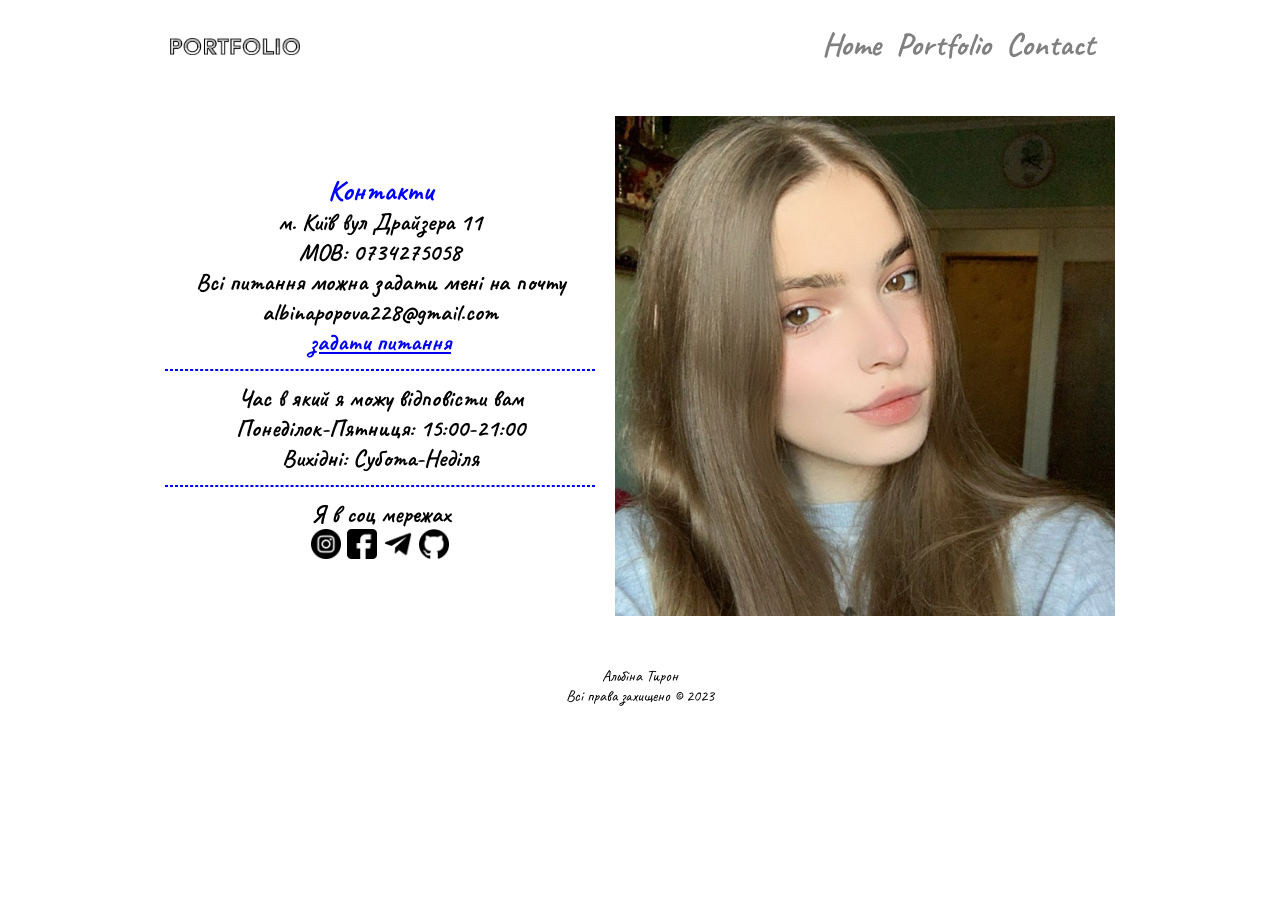
<file: contact.html>
<!DOCTYPE html>
<html lang="ua">
  
<head>
  <meta charset="UTF-8">
  <title>Portfolio</title>
  <link rel="stylesheet" href="style.css">
</head>

<body>

  <header>
    <div class="logo-div">
        <a class="navbar-logo" href="index.html"><img class="logo" src="img/Daco_2473909.png"></a>
      </div>

    <ul class="menu">
      <li><a href="index.html">Home</a></li>
      <li><a href="portfolio.html">Portfolio</a></li>
      <li><a href="contact.html">Contact</a></li>
    </ul>

  </header>

  <main>
    <div class="block">
      <div class="info">
        <div class="title">Контакти</div>
        <div class="text center-text">
          <div>м. Київ вул Драйзера 11</div>
          <div>MOB: 0734275058</div>
          <div>Всі питання можна задати мені на почту albinapopova228@gmail.com</div>
          <div>
            <a href="mailto:albinapopova228@gmail.com">задати питання</a> 
          </div>
          <hr>
          <div>Час в який я можу відповісти вам</div>
          <div>Понеділок-Пятниця: 15:00-21:00</div>
          <div>Вихідні: Субота-Неділя</div>
          <hr>
          <div>Я в соц мережах</div>
          <div>

            <a href="https://www.instagram.com/qqwqwwwwqewqwwqwe/" target="_blank"><img class="icon" src="./img/free-icon-instagram-1384015.png"></a>

            <a href="https://www.facebook.com/profile.php?id=100093651501587" target="_blank"><img class="icon" src="./img/free-icon-facebook-1051309.png"></a>
            <a href="https://t.me/hllw1x" target="_blank"><img class="icon" src="./img/free-icon-telegram-4701496.png"></a>
            <a href="https://github.com/aqeansiz" target="_blank"><img class="icon" src="./img/free-icon-github-733609.png"></a>

          </div>
        </div>
      </div>
      
      <div class="img">
        <img src="./img/avatar.jpg" width="500px" alt="" onclick="openImage(this)">
      </div>
    </div>
    
  </main>

  <footer>
    <div class="info">Альбіна Тирон</div>
    <div class="copiright">Всі права захищено © 2023</div>
  </footer>

  <div id="modal" class="modal">
    <span class="close" onclick="closeImage()">&times;</span>
    <img id="modal-image" class="modal-content">
  </div>

  <script src="script.js"></script>


</body>

</html>
</file>
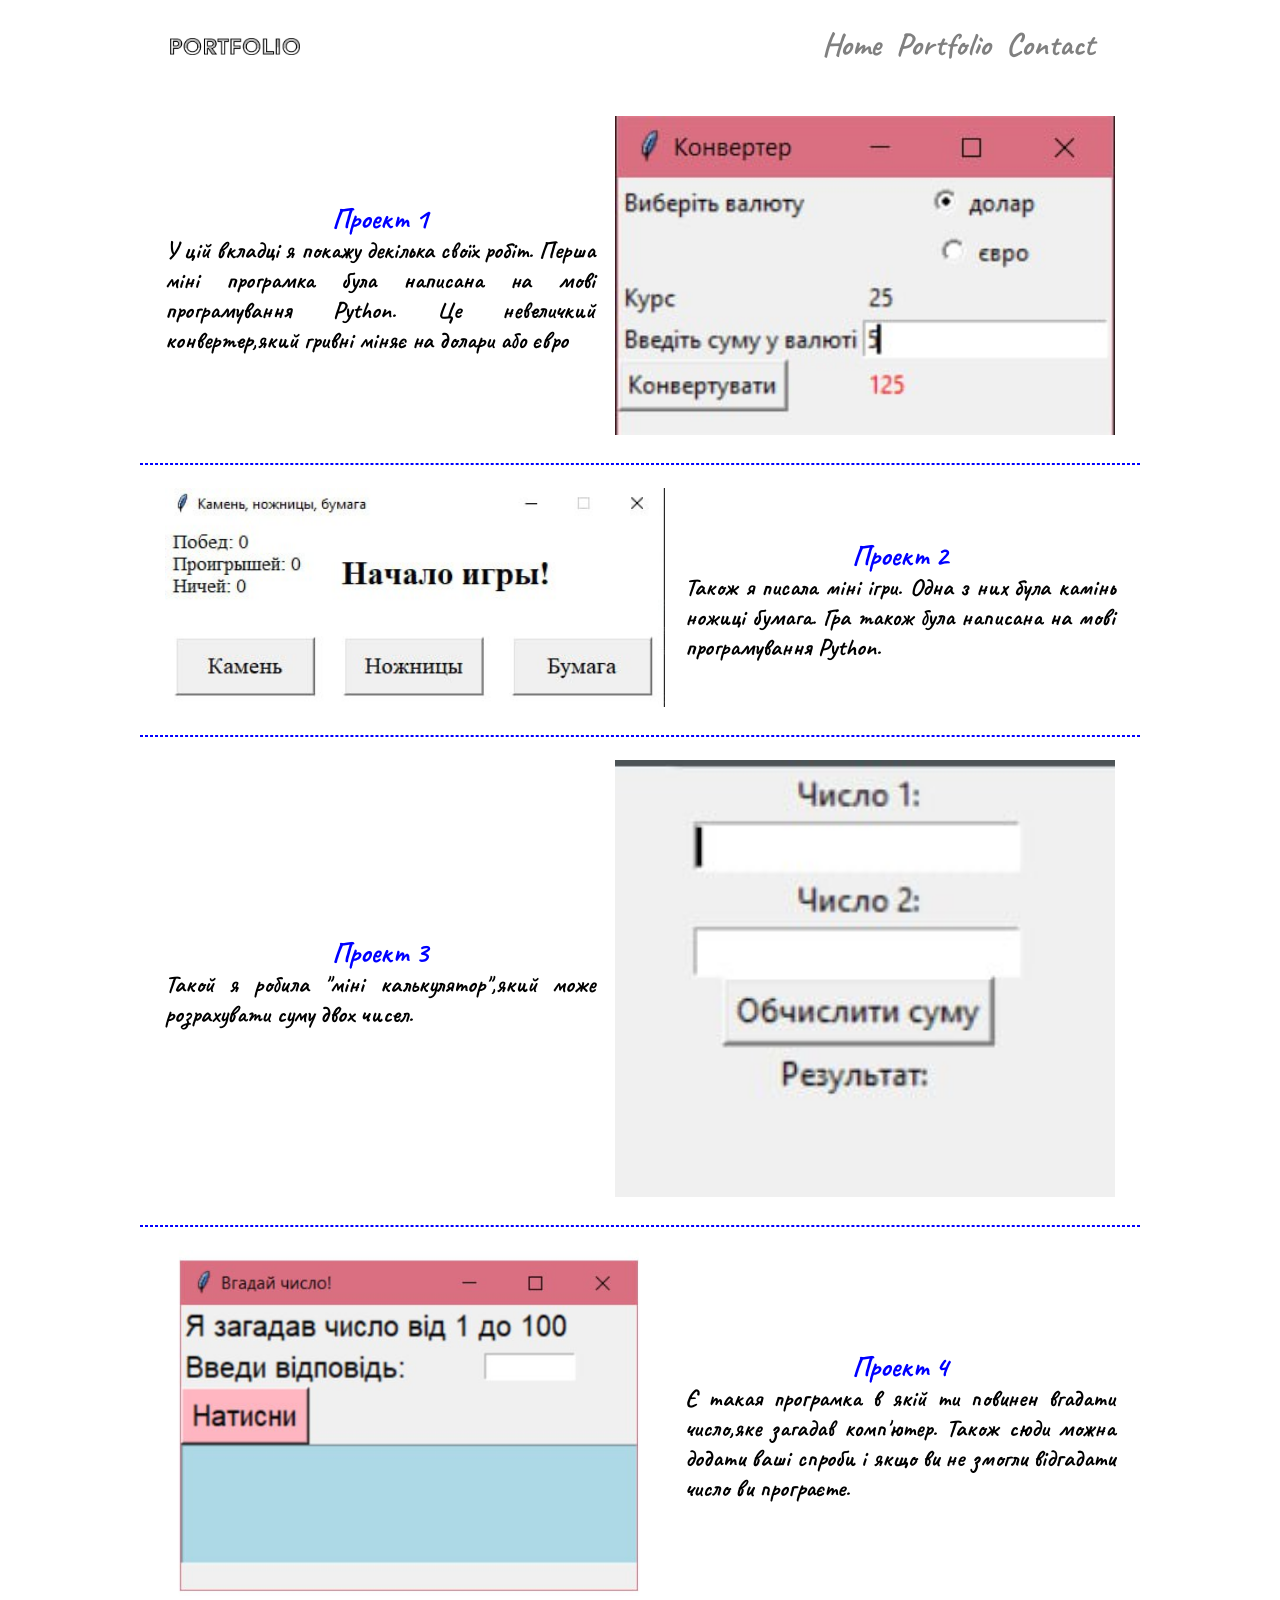
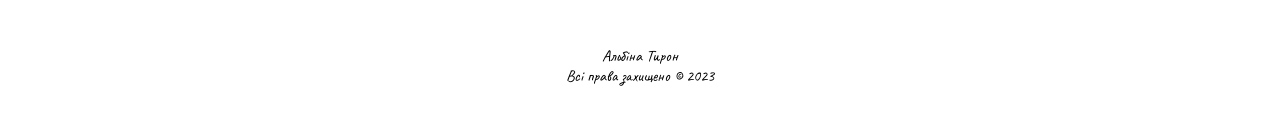
<file: portfolio.html>
<!DOCTYPE html>
<html lang="ua">
<link rel="stylesheet" href="style.css">

<head>
  <meta charset="UTF-8">
  <title>Portfolio</title>
</head>

<body>

  <header>
    <div class="logo-div">
      <a class="navbar-logo" href="index.html"><img class="logo" src="img/Daco_2473909.png"></a>
    </div>

    <ul class="menu">
      <li><a href="index.html">Home</a></li>
      <li><a href="portfolio.html">Portfolio</a></li>
      <li><a href="contact.html">Contact</a></li>
    </ul>

  </header>

  <main>
    
    <div class="block">
      <div class="info">
        <div class="title">Проект 1</div>
        <div class="text">
         У цій вкладці я покажу декілька своїх робіт. Перша міні програмка була написана на мові програмування Python. Це невеличкий конвертер,який гривні міняє на долари або євро
        </div>
      </div>
      <div class="img">
        <img src="img/photo_2023-08-06_12-03-15.jpg" width="500px" alt="" onclick="openImage(this)">
      </div>
    </div>
    <hr>
    <div class="block">
      <div class="img">
        <img src="img/photo_2023-08-06_12-07-16.jpg" width="500px" alt="" onclick="openImage(this)">
      </div>
      <div class="info">
        <div class="title">Проект 2</div>
        <div class="text">
          Також я писала міні ігри. Одна з них була камінь ножиці бумага. Гра також була написана на мові програмування Python.
        </div>
      </div>
    </div>
    <hr>
    <div class="block">
      <div class="info">
        <div class="title">Проект 3</div>
        <div class="text">
         Такой я робила "міні калькулятор",який може розрахувати суму двох чисел.
        </div>
      </div>
      <div class="img">
        <img src="img/photo_2023-08-03_11-27-16.jpg" width="500px" alt="" onclick="openImage(this)">
      </div>
    </div>
    <hr>
    <div class="block">
      <div class="img">
        <img src="img/photo_2023-08-03_12-06-22.jpg" width="500px" alt="" onclick="openImage(this)">
      </div>
      <div class="info">
        <div class="title">Проект 4</div>
        <div class="text">
          Є такая програмка в якій ти повинен вгадати число,яке загадав комп'ютер. Також сюди можна додати ваші спроби і якщо ви не змогли відгадати число ви програєте.
        </div>
      </div>
    </div>
  </main>

  <footer>
    <div class="info">Альбіна Тирон</div>
    <div class="copiright">Всі права захищено © 2023</div>
  </footer>

  <div id="modal" class="modal">
    <span class="close" onclick="closeImage()">&times;</span>
    <img id="modal-image" class="modal-content">
  </div>

  <script src="script.js"></script>

</body>

</html>
</file>
<file: style.css>
body{
  background-image: url("https://images.fineartamerica.com/images/artworkimages/mediumlarge/2/seamless-repeating-background-tile-terryfic3d.jpg");
  font-family: 'myFirstFont';
  
}

@font-face {
  font-family: myFirstFont;
  src: url("Caveat-VariableFont_wght.ttf");
}

header, main, footer{
  width: 1000px;
  margin: 0 auto;
  /* background-color: skyblue; */
  background-color: rgba(255,255,255, 0.3);
  margin-bottom: 20px;
  box-sizing: border-box;
  border-radius: 20px;
}

hr{
  border: 1px dashed blue;
}

header{
  display: flex;
  justify-content: space-between;
  padding: 0 30px;
  
}
header .logo{
  width: 130px;
  
}

header .logo-div{
  display: flex;
  justify-content: flex-end;
  align-items: center;
}

header ul{
  display: flex;
  align-items: center;
  list-style: none;
}

header a {
  text-decoration: none;
  padding-right: 15px;
  font-size: 2em;
  /* font-family: 'Arimo', sans-serif; */
  font-weight: bold;
  color: gray;
}
header a:hover {
  color: blue;
  text-decoration: underline;
}


.block{
  display: flex;
  justify-content: space-around;
  padding: 15px;
}
.block .img{
  padding: 0px 10px;
}

.block .info{
  display: flex;
  flex-wrap: wrap;
  justify-content: center;
  align-content: center;
  padding: 0px 10px;
  font-weight: bold;
  
}
.block .info .title{
  font-size: 1.8em;
  padding-bottom: 15px;
  width: 100%;
}
.block .info .text{
  text-align: justify;
  font-size: 1.5em;
  width: 100%;
}

.block .info .center-text{
  text-align: center;
}

.block .icon{
  width: 30px;
}


footer{
  
  padding: 10px;
  text-align: center;
}
.title{
  /* font-family:'Luminari', fantasy; */
  text-align: center;
  height: 20px;
  color: blue;
}



/*Картинка*/


/* Стилі для контейнера зображень */
.image-container {
  display: flex;
  flex-wrap: wrap;
}

.image {
  max-width: 100%;
  height: auto;
  cursor: pointer;
}

/* Стилі для модального вікна */
.modal {
  display: none;
  position: fixed;
  top: 0;
  left: 0;
  width: 100%;
  height: 100%;
  background-color: rgba(0, 0, 0, 0.7);
}

.modal-content {
  display: block;
  margin: auto;
  margin-top: 5%;
  max-width: 80%;
  max-height: 80%;
}

.close {
  position: absolute;
  top: 20px;
  right: 30px;
  font-size: 70px;
  cursor: pointer;
  color: white;
}
</file>
